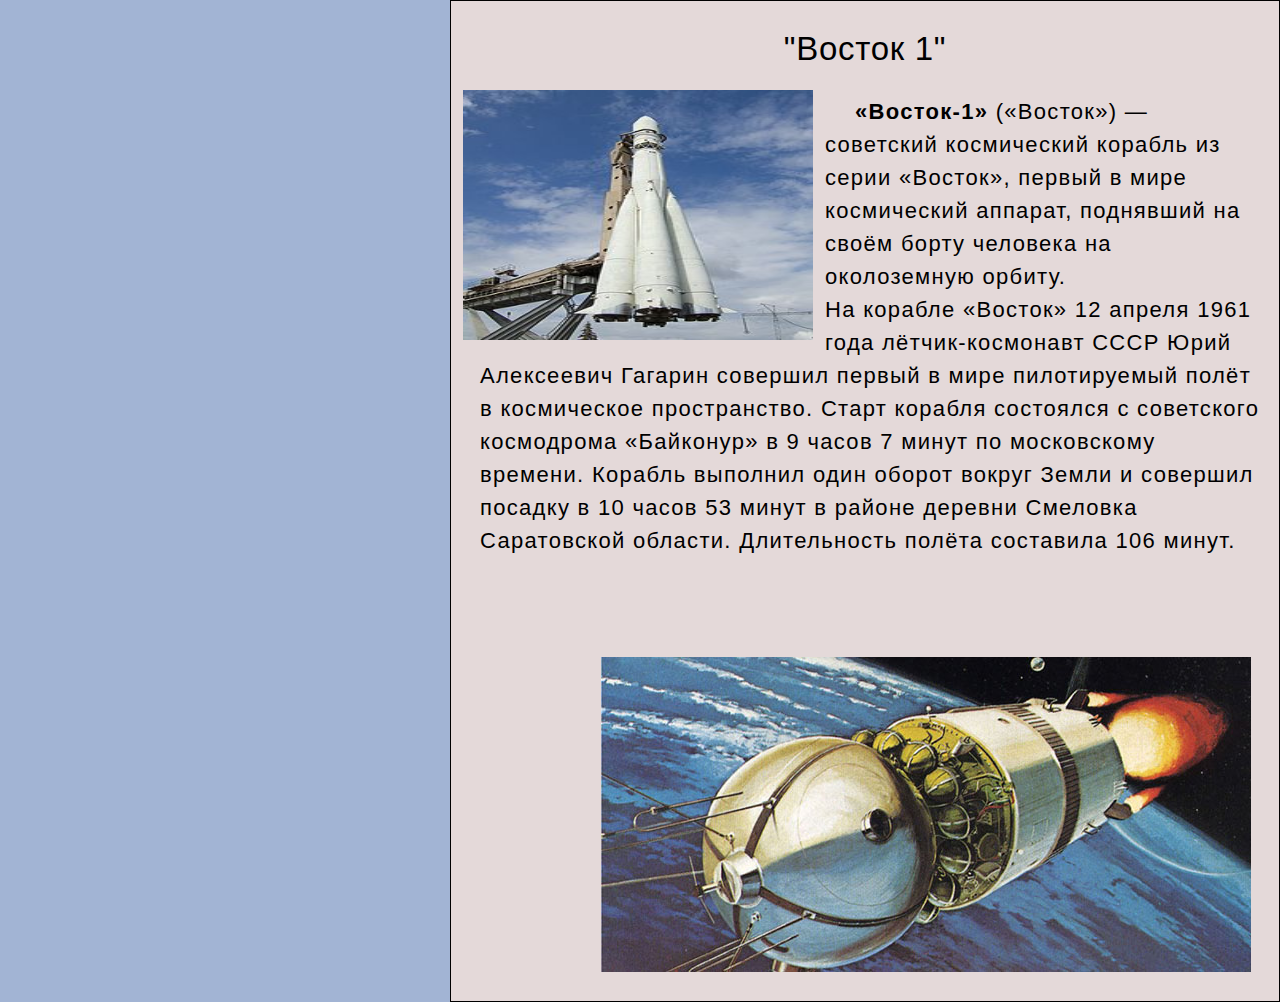
<file: blok1.html>
<!DOCTYPE html>
<html lang="en">
<head>
    <meta charset="UTF-8">
    <meta http-equiv="X-UA-Compatible" content="IE=edge">
    <meta name="viewport" content="width=device-width, initial-scale=1.0">
    <title>"Восток 1" </title>
    <link rel ="stylesheet" href="style.css">
</head>
<body>
    <div class="b0">
<div class="b1">
    <p class="zagl"><b>"Восток 1" </b></p>
        <img src="image/восток 1.jpg" class="ris1">

        <p class="leftfoto">
        
            <b>«Восток-1»</b> («Восток») — советский космический корабль из серии «Восток», первый в мире космический аппарат, поднявший на своём борту человека на околоземную орбиту. <br>

             На корабле «Восток» 12 апреля 1961 года лётчик-космонавт СССР Юрий Алексеевич Гагарин совершил первый в мире пилотируемый полёт в космическое пространство. 
           Старт корабля состоялся с советского космодрома «Байконур» в 9 часов 7 минут по московскому времени. Корабль выполнил один оборот вокруг Земли и совершил посадку в 
           10 часов 53 минут в районе деревни Смеловка Саратовской области. Длительность полёта составила 106 минут.  
             
             
             

            
            
             
             
           </ul>

        </p>
        <img class="vostoc"src="image/восток 2.jpg" alt="">
    </div>
</div>
</body>
</html>
</file>
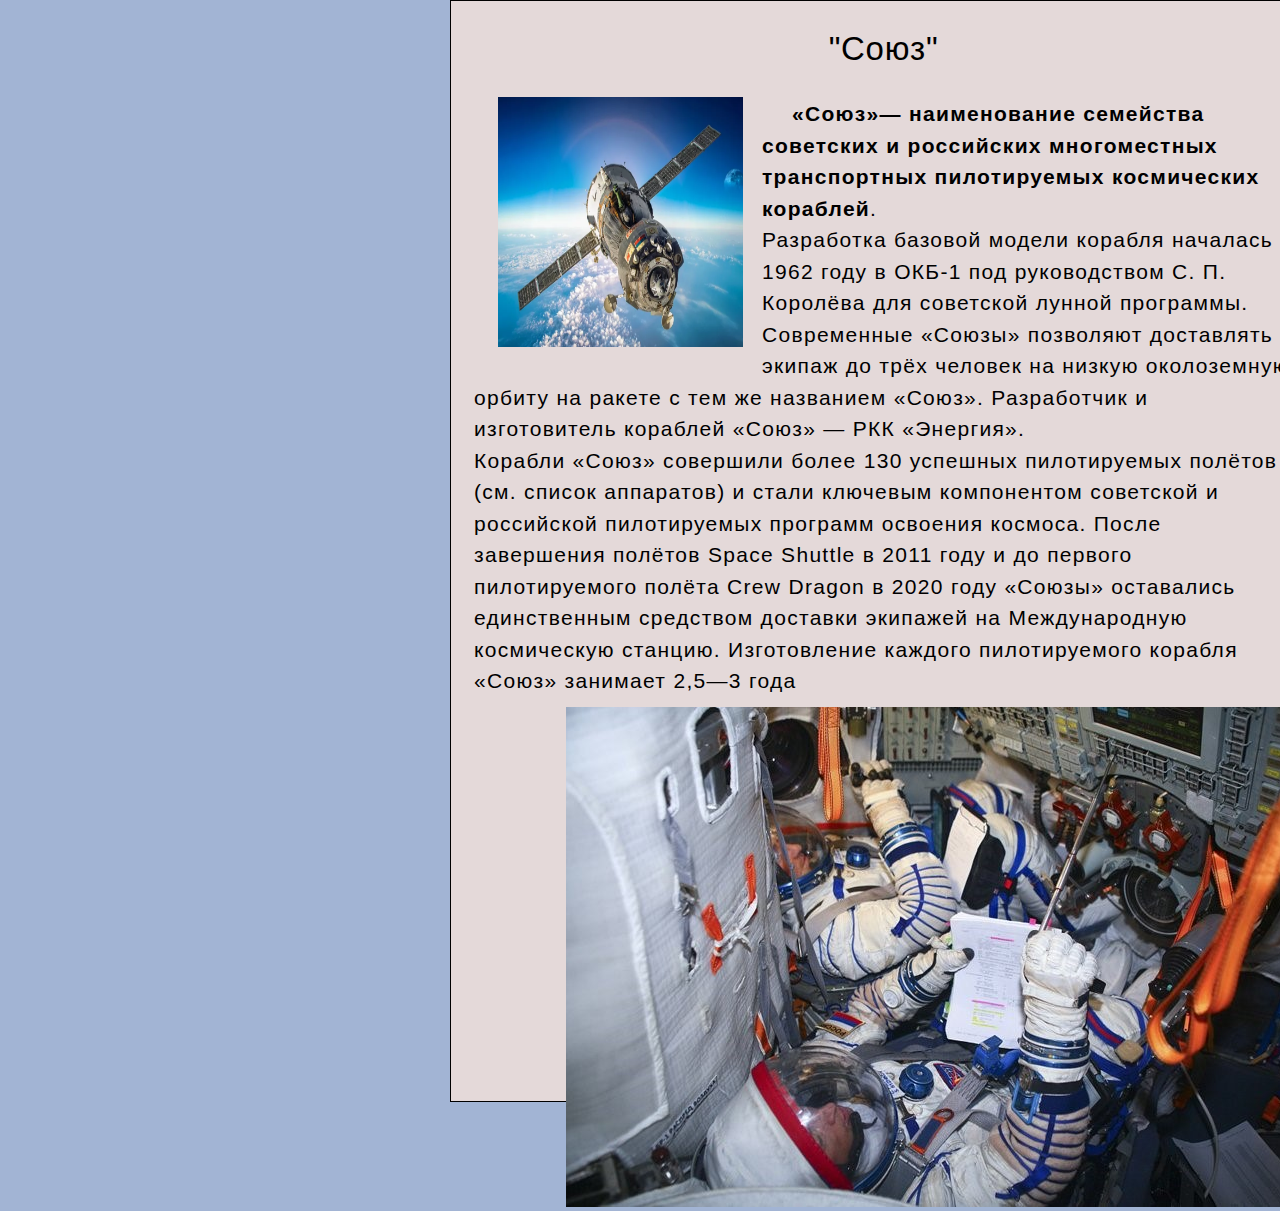
<file: blok2.html>
<!DOCTYPE html>
<html lang="en">
<head>
    <meta charset="UTF-8">
    <meta http-equiv="X-UA-Compatible" content="IE=edge">
    <meta name="viewport" content="width=device-width, initial-scale=1.0">
    <title>"Союз" </title>
    <link rel="stylesheet" href="style.css">
</head>
<body>
    <div class="b0">
<div class="b2">
    <p class="zagl"><b>"Союз" </b></p>
        <img src="image/союз 1.webp" class="ris2">

        <p class="leftfoto2">
            <b>«Союз»— наименование семейства советских и российских многоместных транспортных пилотируемых космических кораблей</b>. <br> Разработка базовой модели корабля началась в 1962 году в ОКБ-1 под руководством С. П. Королёва для советской лунной программы. Современные «Союзы» позволяют доставлять экипаж до трёх человек на низкую околоземную орбиту на ракете с тем же названием «Союз». Разработчик и изготовитель кораблей «Союз» — РКК «Энергия».

            <br>Корабли «Союз» совершили более 130 успешных пилотируемых полётов (см. список аппаратов) и стали ключевым компонентом советской и российской пилотируемых программ освоения космоса. После завершения полётов Space Shuttle в 2011 году и до первого пилотируемого полёта Crew Dragon в 2020 году «Союзы» оставались единственным средством доставки экипажей на Международную космическую станцию.
            
            Изготовление каждого пилотируемого корабля «Союз» занимает 2,5—3 года

            
              
            </ul>
         </p>
         <img class="souz" src="image/работа в союзе.jpg" alt="">
    </div>
</div>
</body>
</html>
</file>
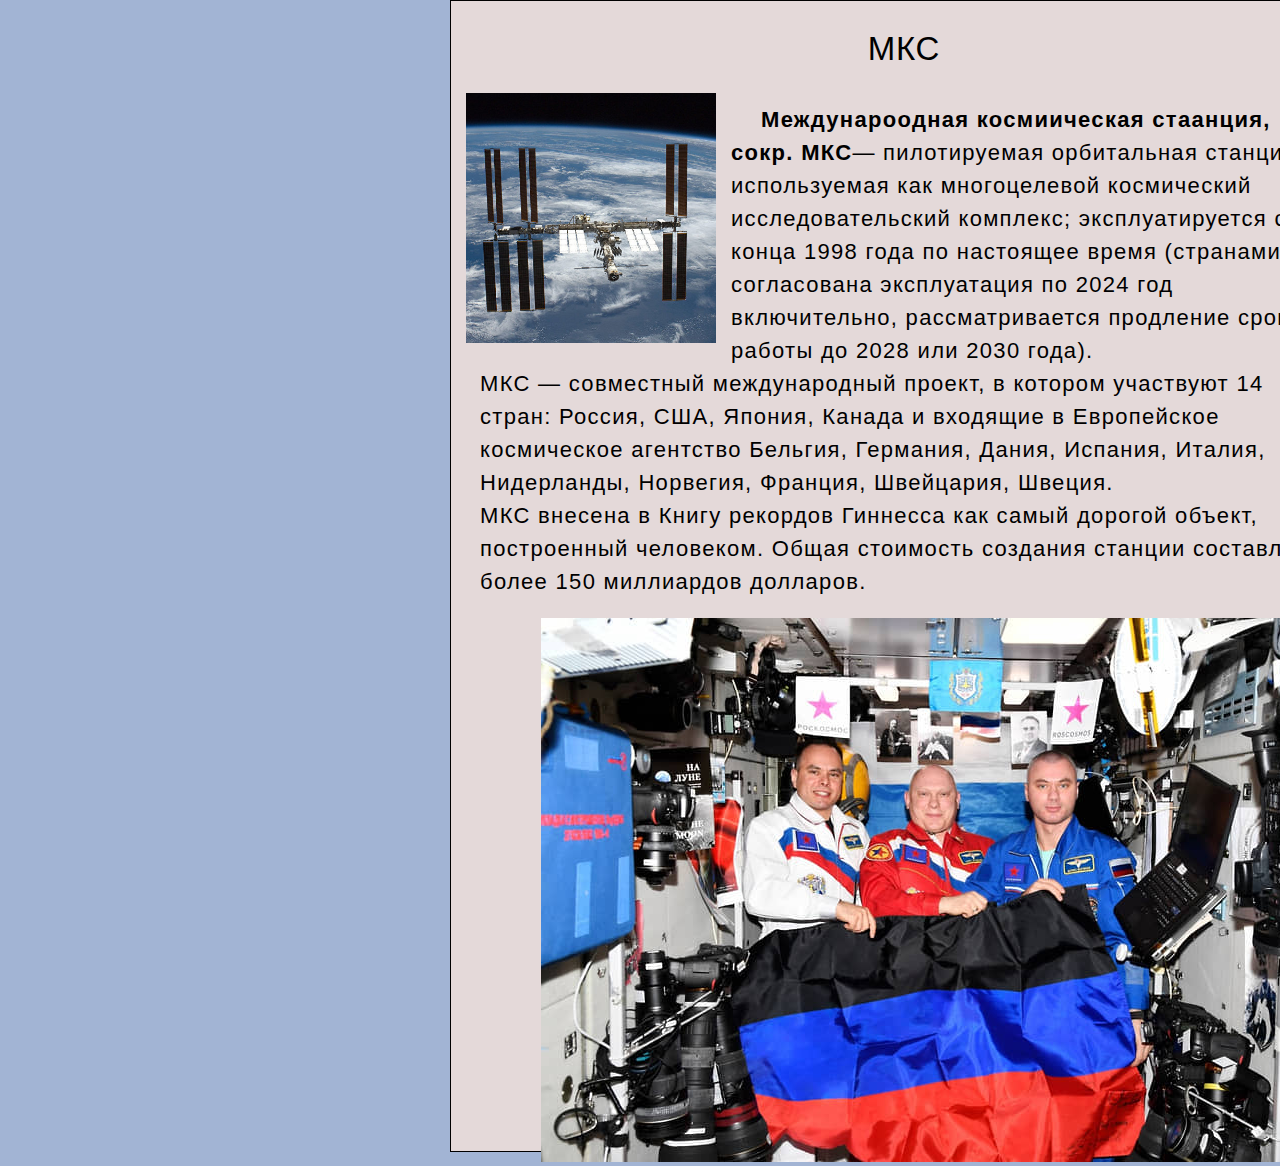
<file: blok3.html>
<!DOCTYPE html>
<html lang="en">
<head>
    <meta charset="UTF-8">
    <meta http-equiv="X-UA-Compatible" content="IE=edge">
    <meta name="viewport" content="width=device-width, initial-scale=1.0">
    <title> МКС</title>
    <link rel="stylesheet" href="style.css">
</head>
<body>
    <div class="b0">
<div class="b3">
    <p class="zagl"><b>МКС</b></p>
        <img src="image/мкс.jpg" class="ris3">
        <p class="leftfoto3">

           <b>Междунароодная космиическая стаанция, сокр. МКС</b>— пилотируемая орбитальная станция, используемая как многоцелевой космический исследовательский комплекс;
            эксплуатируется с конца 1998 года по настоящее время (странами согласована эксплуатация по 2024 год включительно, рассматривается продление срока работы до 2028 или 2030 года).
            <br> МКС — совместный международный проект, в котором участвуют 14 стран: Россия, США, Япония, Канада и входящие в Европейское космическое агентство Бельгия, Германия,
             Дания, Испания, Италия, Нидерланды, Норвегия, Франция, Швейцария, Швеция.

<br>МКС внесена в Книгу рекордов Гиннесса как самый дорогой объект, построенный человеком. Общая стоимость создания станции составляет более 150 миллиардов долларов.


            
          


        </p>
     <img class="lud" src="image/мкс людишки.jpg" alt="">



    </div>
</div>
</body>
</html>
</file>
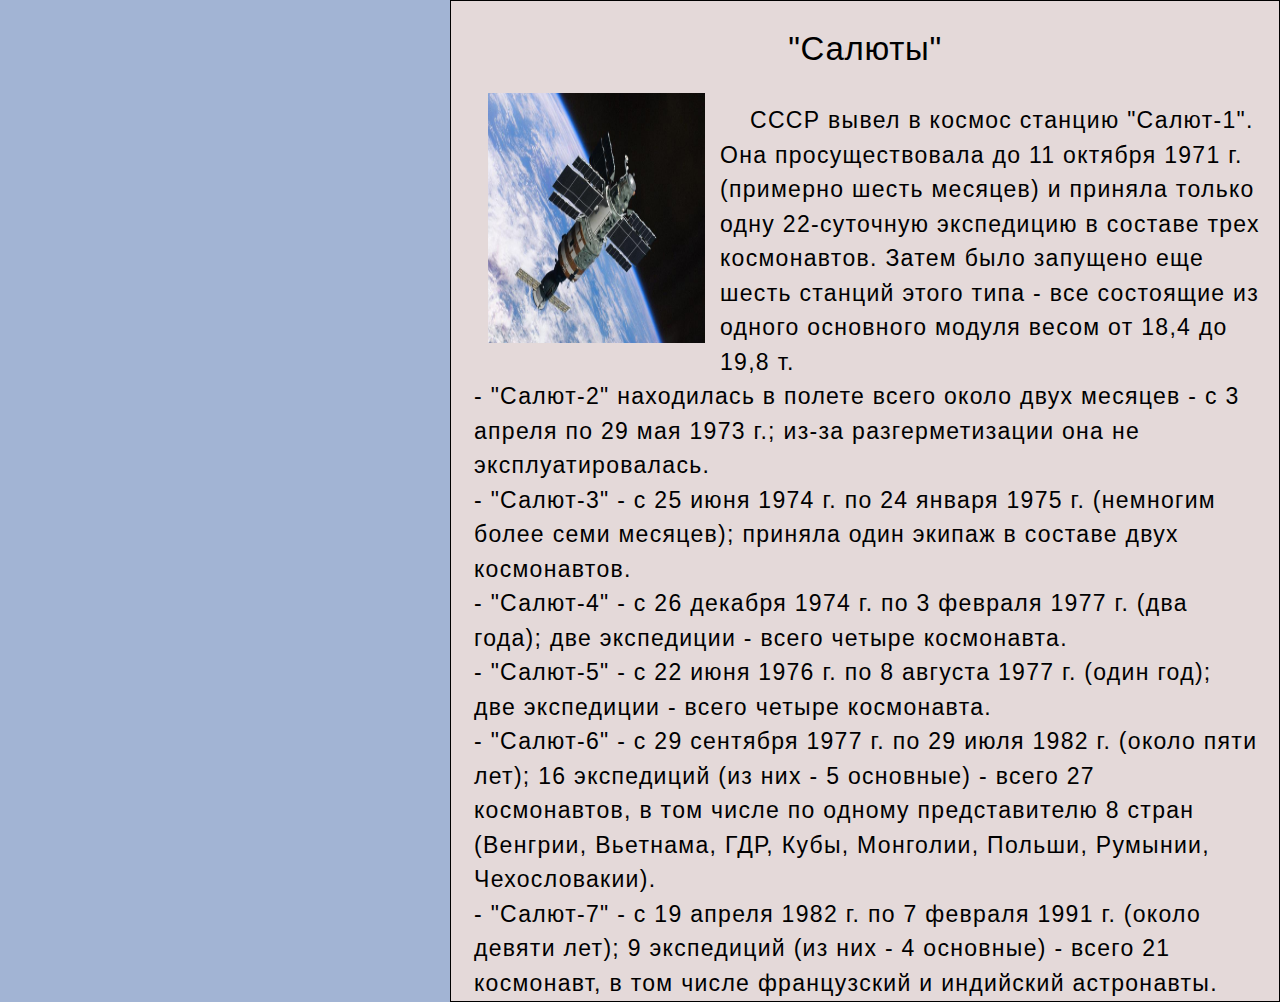
<file: blok4.html>
<!DOCTYPE html>
<html lang="en">
<head>
    <meta charset="UTF-8">
    <meta http-equiv="X-UA-Compatible" content="IE=edge">
    <meta name="viewport" content="width=device-width, initial-scale=1.0">
    <title>"Салюты"</title>
    <link rel="stylesheet" href="style.css">
</head>
<body>
    <div class="b0">
<div class="b4">
    <p class="zagl"><b>"Салюты"</b></p>
        <img src="image/салют 1.jpg" class="ris4">

        <p class="leftfoto4">
            
             СССР вывел в космос станцию "Салют-1". Она просуществовала до 11 октября 1971 г. (примерно шесть месяцев) и приняла только одну 22-суточную экспедицию в составе трех космонавтов. Затем было запущено еще шесть станций этого типа - все состоящие из одного основного модуля весом от 18,4 до 19,8 т.

<br>- "Салют-2" находилась в полете всего около двух месяцев - с 3 апреля по 29 мая 1973 г.; из-за разгерметизации она не эксплуатировалась.

<br>- "Салют-3" - с 25 июня 1974 г. по 24 января 1975 г. (немногим более семи месяцев); приняла один экипаж в составе двух космонавтов.

<br>- "Салют-4" - с 26 декабря 1974 г. по 3 февраля 1977 г. (два года); две экспедиции - всего четыре космонавта.

<br>- "Салют-5" - с 22 июня 1976 г. по 8 августа 1977 г. (один год); две экспедиции - всего четыре космонавта.

<br>- "Салют-6" - с 29 сентября 1977 г. по 29 июля 1982 г. (около пяти лет); 16 экспедиций (из них - 5 основные) - всего 27 космонавтов, в том числе по одному представителю 8 стран (Венгрии, Вьетнама, ГДР, Кубы, Монголии, Польши, Румынии, Чехословакии).

<br>- "Салют-7" - с 19 апреля 1982 г. по 7 февраля 1991 г. (около девяти лет); 9 экспедиций (из них - 4 основные) - всего 21 космонавт, в том числе французский и индийский астронавты.


    </div>
</div>
</body>
</html>
</file>
<file: style.css>
*{
    margin: 0;
    padding: 0;
    outline: none;  
    
} 


    
body{
    background-color: rgb(162, 180, 212);
}

.descript{
    color:darkkhaki;
}

#header{ 
    background-image: url("./image/kosmos.jpg");
    background-repeat: repeat-x;
    box-sizing: border-box;
    height: 135px;
    border-radius:15px 15px 42px 42px ;
    padding: 15px;
}

h1{
    font-size: 56px;
    color: black;
    font-weight: 400px;
    text-align: end;
}

#nachalo {
    letter-spacing: 1px;
    text-indent: 1.2em;
    font-family: Arial, Helvetica, sans-serif;
    font-weight: 240px;
    text-align: justify;
    width: 905px;
    height: 370px;
    font-size: 26px;
    float:left; 
    margin-left: 95px;
    margin-top: 45px; 
    font-style:inherit;    
}


.fot{
  width: 300px;
  margin-top: 58px;
  margin-left:265px;
}



#parent{
    letter-spacing: 0,8px;
    margin-top: 35px;
    border: 5px;
    display: flex;
    flex-wrap: wrap;
    justify-content: space-around;
     
}
#child{
    margin-top: 75px;
    background: #f6f6f6;
    border: 1px solid white;
    padding: 15px;
    font-size: 25px;
    color: rgba(0,0,0,0.87);
    text-decoration: none; 
    width: 850px;  
}

.fotogr{
    display: flex;
    float: left;
    width: 142px;
    height: 122px;
    margin-right: 32px;
    margin-left: 0px;
}


ul{
    font-size: 23px;
    text-align: justify;
}
#read1{
    display: flex;
    justify-content: end;
color:blue;


}
#silka{
    text-decoration:none;
}

a{
    text-decoration:none;  
}
a:hover{
    color: #005c80; 
    text-decoration: underline;
    transition: 1s linear;  
}
.b0{
    background-color: rgb(162, 180, 212);
    display: flex;
    flex-wrap: wrap;
}
.b1{
    background-position: left, right;
    background:#e4d9d9;
    border: 1px solid black;
    height: 1000px;
    width: 1000px;
    margin-left: 450px;
}
.ris1{
    padding: 12px;
    width: 350px;
    height: 250px;
    float: left;
}



.b2{
   
    background:#e4d9d9;
    border: 1px solid black;
    height: 1100px;
    width: 1000px;
    margin-left: 450px;
}

.souz{
    padding-left: 115px;
    padding-top: 10px;
}
.ris2{
    padding: 19px;
    width: 245px;
    height: 250px;
    margin-left: 28px;
    float: left;
}



.b3{
   
    background:#e4d9d9;
    border: 1px solid black;
    height: 1150px;
    width: 1000px;
    margin-left: 450px;
}

.lud{
    padding-left: 90px;
    padding-top: 20px;
}
.ris3{
   
    padding: 15px;
    width: 250px;
    height: 250px;
    float: left;
}



.b4{
    background:#e4d9d9;
    border: 1px solid black;
    height: 1000px;
    width: 1000px;
    margin-left: 450px;
}
.ris4{
    margin-left: 22px;
    padding: 15px;
    width: 217px;
    height: 250px;
    float: left;
}

.zagl{
    margin-top: 19px;
    letter-spacing: 0.7px;
    font-size: 33px;
    padding: 10px;
    font-weight:200;
    text-align: center;
    font-family:'Gill Sans', 'Gill Sans MT', Calibri, 'Trebuchet MS', sans-serif;
    

}
.leftfoto{
    text-indent: 30px;
    letter-spacing: 1.3px;
    margin-top: 17px;
   margin-right: 19px;
   margin-left: 29px;
    font-size:22px ;
    line-height: 1.5;
  font-family:'Gill Sans', 'Gill Sans MT', Calibri, 'Trebuchet MS', sans-serif;
}
.wid1{
    margin-left: 87px;
    font-size: 27px;
    font-family:'Gill Sans', 'Gill Sans MT', Calibri, 'Trebuchet MS', sans-serif;
}
.wid2{
    font-size: 23px; 
    margin-left: 74px;
    font-family:'Gill Sans', 'Gill Sans MT', Calibri, 'Trebuchet MS', sans-serif;
}

.leftfoto3{
    
    text-indent: 30px;
    letter-spacing: 1.3px;
    margin-top: 25px;
   margin-right: 19px;
   margin-left: 29px;
    font-size:22px ;
    line-height: 1.5;
  font-family:'Gill Sans', 'Gill Sans MT', Calibri, 'Trebuchet MS', sans-serif;
 
}


.leftfoto2{
    text-indent: 30px;
    letter-spacing: 1.3px;
    margin-top: 20px;
   margin-right: 19px;
   margin-left: 23px;
    font-size:21px ;
    line-height: 1.5;
  font-family:'Gill Sans', 'Gill Sans MT', Calibri, 'Trebuchet MS', sans-serif;
 
}

.kartinka2_1{
    display: flex;
    margin-top: 50px;
    margin-left: 28px;
    width: 270px;
    height: 220px;
}

.kartinka2_2{
    display: flex;
    margin-top: 50px;
    margin-left: 28px;
    width: 260px;
    height: 220px;
}

.kart_gas{
    display: flex;
    justify-content: space-around;
}
.leftfoto4{
    text-indent: 30px;
    letter-spacing: 1.3px;
    margin-top: 25px;
   margin-right: 19px;
   margin-left: 23px;
    font-size:23px ;
    line-height: 1.5;
  font-family:'Gill Sans', 'Gill Sans MT', Calibri, 'Trebuchet MS', sans-serif;
}

.kartinka4_1{
    display: flex;
    margin-top: 50px;
    margin-left: 28px;
    width: 280px;
    height: 205px;
}

.kartinka4_2{
    display: flex;
    margin-top: 50px;
    margin-left: 28px;
    width: 260px;
    height: 205px;
}

.kart_center{
    display: flex;
    justify-content: space-around;
}

.vostoc{
    padding-left:150px;
    padding-top: 100px;
   
}
</file>
